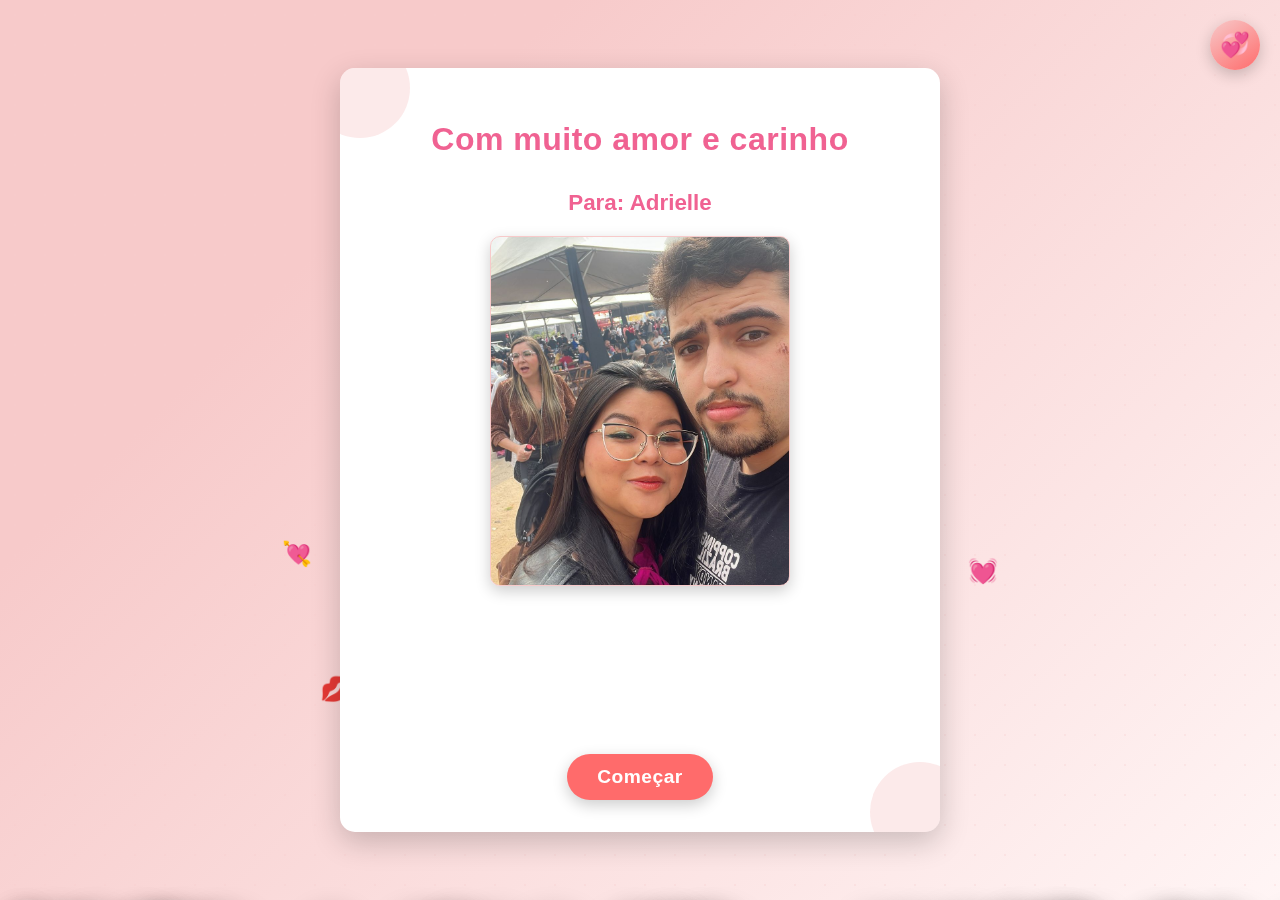
<file: convite/index.html>
<!DOCTYPE html>
<html lang="pt-br" class="light-theme">
<head>
    <meta charset="UTF-8">
    <meta name="viewport" content="width=device-width, initial-scale=1.0">
    <title>Perguntas para Você</title>
    <link rel="stylesheet" href="styles.css">
    <link rel="icon" href="data:image/svg+xml,<svg xmlns=%22http://www.w3.org/2000/svg%22 viewBox=%220 0 100 100%22><text y=%22.9em%22 font-size=%2290%22>❤️</text></svg>">
</head>
<body>
    <!-- Bolhas flutuantes com corações -->
    <div id="bubbles-container"></div>
    
    <!-- Decoração fixa de fundo -->
    <div class="background-decoration"></div>
    
    <!-- Corações escondidos -->
    <div class="hidden-hearts">
        <div class="hidden-heart heart-1">❤️</div>
        <div class="hidden-heart heart-2">💗</div>
        <div class="hidden-heart heart-3">💘</div>
        <div class="hidden-heart heart-4">💝</div>
        <div class="hidden-heart heart-5">💖</div>
        <div class="hidden-heart heart-6">💓</div>
        <div class="hidden-heart heart-7">💕</div>
        <div class="hidden-heart heart-8">💞</div>
        <div class="hidden-heart heart-9">💌</div>
        <div class="hidden-heart heart-10">💟</div>
        <div class="hidden-heart heart-11">💋</div>
        <div class="hidden-heart heart-12">💔</div>
        <div class="hidden-heart heart-13">💗</div>
        <div class="hidden-heart heart-14">💖</div>
        <div class="hidden-heart heart-15">💘</div>
        <!-- Corações adicionais -->
        <div class="hidden-heart heart-16">❣️</div>
        <div class="hidden-heart heart-17">💘</div>
        <div class="hidden-heart heart-18">💝</div>
        <div class="hidden-heart heart-19">💞</div>
        <div class="hidden-heart heart-20">💓</div>
        <div class="hidden-heart heart-21">💗</div>
        <div class="hidden-heart heart-22">💖</div>
        <div class="hidden-heart heart-23">💕</div>
        <div class="hidden-heart heart-24">❤️</div>
        <div class="hidden-heart heart-25">💌</div>
    </div>
    
    <div class="theme-toggle">
        <button id="theme-btn" class="theme-btn" aria-label="Alternar tema">
            <span class="toggle-icon">💞</span>
        </button>
    </div>
    <div class="container">
        <div id="quiz-container">
            <h1 class="title">Com muito amor e carinho</h1>
            <p class="recipient">Para: Adrielle</p>
            <!-- Container para a foto, inicialmente vazio -->
            <div id="quiz-image" class="quiz-image"></div>
            <div id="question-container">
                <h2 id="question"></h2>
                <div id="answer-buttons" class="btn-grid">
                </div>
            </div>
            <div class="controls">
                <button id="prev-btn" class="prev-btn btn hide" aria-label="Anterior">←</button>
                <button id="start-btn" class="start-btn btn">Começar</button>
            </div>
        </div>
        <div id="message-container" class="hide">
            <h1 class="message-title">Eu Te Amo!</h1>
            <p class="message-text">Cada dia ao seu lado é uma nova razão para sorrir. Você é o melhor presente que a vida poderia me dar.</p>
            <div class="heart-container">
                <div class="heart"></div>
                <div class="heart heart-small"></div>
                <div class="heart heart-medium"></div>
            </div>
            <button id="restart-btn" class="restart-btn btn">Recomeçar</button>
        </div>
    </div>
    <script src="script.js"></script>
</body>
</html>
</file>
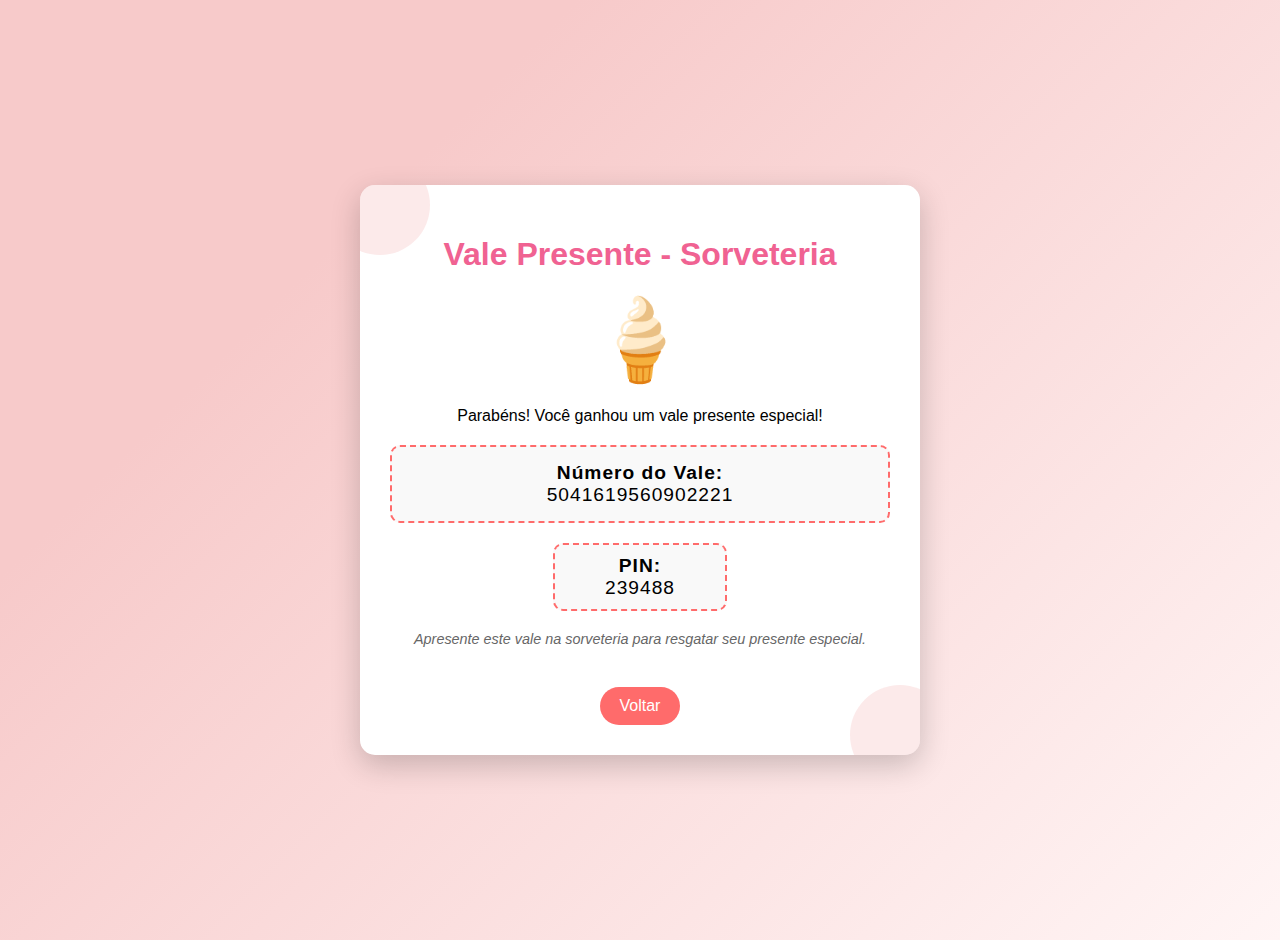
<file: convite/vale-presente.html>
<!DOCTYPE html>
<html lang="pt-BR">
<head>
    <meta charset="UTF-8">
    <meta name="viewport" content="width=device-width, initial-scale=1.0">
    <title>Vale Presente - Sorveteria</title>
    <style>
        :root {
            --primary-color: #ff6b6b;
            --secondary-color: #f7caca;
            --tertiary-color: #f06292;
            --background-color: #fff5f5;
            --text-color: #333;
        }
        
        body {
            font-family: 'Arial', sans-serif;
            background-color: var(--background-color);
            background-image: linear-gradient(315deg, var(--background-color) 0%, var(--secondary-color) 74%);
            display: flex;
            justify-content: center;
            align-items: center;
            min-height: 100vh;
            margin: 0;
            padding: 20px;
        }
        
        .voucher-container {
            background-color: white;
            border-radius: 15px;
            box-shadow: 0 10px 30px rgba(0, 0, 0, 0.2);
            padding: 30px;
            max-width: 500px;
            width: 100%;
            text-align: center;
            position: relative;
            overflow: hidden;
        }
        
        .voucher-container::before,
        .voucher-container::after {
            content: '';
            position: absolute;
            width: 100px;
            height: 100px;
            border-radius: 50%;
            background-color: var(--secondary-color);
            opacity: 0.4;
            z-index: 0;
        }
        
        .voucher-container::before {
            top: -30px;
            left: -30px;
        }
        
        .voucher-container::after {
            bottom: -30px;
            right: -30px;
        }
        
        h1 {
            color: var(--tertiary-color);
            margin-bottom: 20px;
            font-size: 2rem;
            position: relative;
            z-index: 1;
        }
        
        .ice-cream-icon {
            font-size: 5rem;
            margin: 20px 0;
            animation: float 3s ease-in-out infinite;
        }
        
        .voucher-number {
            background-color: #f9f9f9;
            border: 2px dashed var(--primary-color);
            border-radius: 10px;
            padding: 15px;
            margin: 20px 0;
            font-size: 1.2rem;
            letter-spacing: 1px;
            position: relative;
            z-index: 1;
        }
        
        .voucher-pin {
            background-color: #f9f9f9;
            border: 2px dashed var(--primary-color);
            border-radius: 10px;
            padding: 10px;
            margin: 20px auto;
            max-width: 150px;
            font-size: 1.2rem;
            letter-spacing: 1px;
            position: relative;
            z-index: 1;
        }
        
        .note {
            font-style: italic;
            color: #666;
            margin: 20px 0;
            font-size: 0.9rem;
            position: relative;
            z-index: 1;
        }
        
        .back-btn {
            background-color: var(--primary-color);
            color: white;
            border: none;
            border-radius: 25px;
            padding: 10px 20px;
            font-size: 1rem;
            cursor: pointer;
            margin-top: 20px;
            transition: all 0.3s ease;
            position: relative;
            z-index: 1;
        }
        
        .back-btn:hover {
            background-color: var(--tertiary-color);
            transform: translateY(-3px);
            box-shadow: 0 5px 15px rgba(0, 0, 0, 0.2);
        }
        
        @keyframes float {
            0% { transform: translateY(0); }
            50% { transform: translateY(-10px); }
            100% { transform: translateY(0); }
        }
        
        @media (max-width: 500px) {
            .voucher-container {
                padding: 20px;
            }
            
            h1 {
                font-size: 1.7rem;
            }
            
            .voucher-number, .voucher-pin {
                font-size: 1rem;
                padding: 10px;
            }
        }
    </style>
</head>
<body>
    <div class="voucher-container">
        <h1>Vale Presente - Sorveteria</h1>
        <div class="ice-cream-icon">🍦</div>
        <p>Parabéns! Você ganhou um vale presente especial!</p>
        
        <div class="voucher-number">
            <strong>Número do Vale:</strong><br>
            5041619560902221
        </div>
        
        <div class="voucher-pin">
            <strong>PIN:</strong><br>
            239488
        </div>
        
        <p class="note">Apresente este vale na sorveteria para resgatar seu presente especial.</p>
        
        <button class="back-btn" onclick="history.back()">Voltar</button>
    </div>
</body>
</html>
</file>
<file: convite/styles.css>
*, *::before, *::after {
    box-sizing: border-box;
    font-family: 'Arial', sans-serif;
}

:root {
    --primary-color: #ff6b6b;
    --secondary-color: #f7caca;
    --tertiary-color: #f06292;
    --background-color: #fff5f5;
    --text-color: #333;
    --correct-color: #4caf50;

    /* Cores para o tema roxo escuro */
    --dark-primary: #9c27b0;
    --dark-secondary: #673ab7;
    --dark-tertiary: #7b1fa2;
    --dark-background: #300a40;
    --dark-surface: #3f1155;
    --dark-text: #ffffff;
}

html {
    transition: all 0.5s ease;
}

html.light-theme {
    --theme-primary: var(--primary-color);
    --theme-secondary: var(--secondary-color);
    --theme-tertiary: var(--tertiary-color);
    --theme-background: var(--background-color);
    --theme-text: var(--text-color);
    --theme-surface: white;
}

html.dark-theme {
    --theme-primary: var(--dark-primary);
    --theme-secondary: var(--dark-secondary);
    --theme-tertiary: var(--dark-tertiary);
    --theme-background: var(--dark-background);
    --theme-text: var(--dark-text);
    --theme-surface: var(--dark-surface);
}

body {
    padding: 0;
    margin: 0;
    display: flex;
    justify-content: center;
    align-items: center;
    width: 100vw;
    height: 100vh;
    background-color: var(--theme-background, var(--background-color));
    background-image: linear-gradient(315deg, var(--theme-background, var(--background-color)) 0%, var(--theme-secondary, var(--secondary-color)) 74%);
    transition: all 0.5s ease;
}

.container {
    width: 90%;
    max-width: 600px;
    background-color: var(--theme-surface, white);
    border-radius: 15px;
    padding: 2rem;
    box-shadow: 0 10px 30px rgba(0, 0, 0, 0.2);
    position: relative;
    overflow: hidden;
    transition: all 0.5s ease;
    z-index: 10;
}

.container::before,
.container::after {
    content: '';
    position: absolute;
    width: 100px;
    height: 100px;
    border-radius: 50%;
    background-color: var(--theme-secondary, var(--secondary-color));
    opacity: 0.4;
    z-index: -1;
    transition: all 0.5s ease;
}

.container::before {
    top: -30px;
    left: -30px;
}

.container::after {
    bottom: -30px;
    right: -30px;
}

.title, .message-title, .message-text, #question, .btn, .prev-btn, .next-btn, .theme-btn, .bubble-heart, .hidden-heart, .toggle-icon {
    text-shadow: none;
}

.title {
    color: var(--theme-tertiary, var(--tertiary-color));
    text-align: center;
    margin-bottom: 2rem;
    font-size: 2rem;
    transition: color 0.5s ease;
}

.dark-theme .title {
    color: #ffffff;
}

.btn-grid {
    display: grid;
    grid-template-columns: 1fr;
    gap: 10px;
    margin: 20px 0;
    width: 100%;
    position: relative;
}

.btn {
    background-color: var(--theme-primary, var(--primary-color));
    border: none;
    border-radius: 25px;
    padding: 12px 20px;
    color: white;
    font-size: 1rem;
    cursor: pointer;
    outline: none;
    transition: all 0.3s ease;
    box-shadow: 0 5px 15px rgba(0, 0, 0, 0.2);
    position: relative;
    overflow: hidden;
    z-index: 1;
    transform: translateY(0);
}

.btn::before {
    content: "";
    position: absolute;
    top: 0;
    left: -100%;
    width: 100%;
    height: 100%;
    background: linear-gradient(90deg, transparent, rgba(255, 255, 255, 0.2), transparent);
    transition: 0.5s;
    z-index: -1;
}

.btn:hover::before {
    left: 100%;
    animation: shine 1.5s;
}

@keyframes shine {
    0% {
        left: -100%;
    }
    100% {
        left: 100%;
    }
}

.btn:hover:not([disabled]) {
    background-color: var(--theme-tertiary, var(--tertiary-color));
    transform: translateY(-3px);
    box-shadow: 0 7px 20px rgba(0, 0, 0, 0.3);
}

.btn:active:not([disabled]) {
    transform: translateY(2px);
    box-shadow: 0 2px 5px rgba(0, 0, 0, 0.2);
}

.btn.correct {
    background-color: var(--correct-color);
}

.btn.wrong {
    background-color: #f44336;
}

.btn:disabled {
    opacity: 0.7;
    cursor: default;
}

.start-btn, .restart-btn {
    font-size: 1.2rem;
    font-weight: bold;
    padding: 12px 30px;
    margin-top: 1rem;
    margin-inline: 5px;
}

.controls {
    display: flex;
    justify-content: center;
    align-items: center;
    margin-top: 1rem;
    gap: 10px;
}

/* Estilos para posicionar o botão de voltar alinhado com as respostas */
.prev-btn {
    position: absolute;
    left: 15px;
    top: 50px;
    font-size: 1.8rem;
    padding: 5px;
    border-radius: 50%;
    width: 40px;
    height: 40px;
    display: flex;
    justify-content: center;
    align-items: center;
    line-height: 1;
    box-shadow: 0 5px 15px rgba(0, 0, 0, 0.2);
    z-index: 5;
    background-color: var(--theme-primary, var(--primary-color));
}

/* Ajuste para o container de perguntas ter posição relativa */
#question-container {
    position: relative;
    padding: 1rem;
    width: 100%;
    display: flex;
    flex-direction: column;
    align-items: center;
}

.hide {
    display: none;
}

#question {
    color: var(--theme-text, var(--text-color));
    text-align: center;
    margin-bottom: 1.5rem;
    font-size: 1.5rem;
    transition: color 0.5s ease;
}

.message-title {
    color: var(--theme-tertiary, var(--tertiary-color));
    text-align: center;
    font-size: 2.2rem;
    margin-bottom: 1rem;
    animation: pulse 1.5s infinite;
    transition: color 0.5s ease;
}

.message-text {
    color: var(--theme-text, var(--text-color));
    text-align: center;
    font-size: 1.2rem;
    line-height: 1.6;
    margin-bottom: 2rem;
    transition: color 0.5s ease;
}

.heart {
    position: relative;
    width: 100px;
    height: 90px;
    margin: 2rem auto;
}

.heart:before,
.heart:after {
    position: absolute;
    content: "";
    left: 50px;
    top: 0;
    width: 50px;
    height: 80px;
    background: var(--theme-primary, var(--primary-color));
    border-radius: 50px 50px 0 0;
    transform: rotate(-45deg);
    transform-origin: 0 100%;
    animation: beat 1.5s infinite alternate;
    transition: background 0.5s ease;
}

.heart:after {
    left: 0;
    transform: rotate(45deg);
    transform-origin: 100% 100%;
}

/* Botão de alternar tema */
.theme-toggle {
    position: fixed;
    top: 20px;
    right: 20px;
    z-index: 999;
}

.theme-btn {
    width: 50px;
    height: 50px;
    border-radius: 50%;
    background: linear-gradient(145deg, var(--theme-secondary, var(--secondary-color)), var(--theme-primary, var(--primary-color)));
    border: none;
    cursor: pointer;
    display: flex;
    justify-content: center;
    align-items: center;
    box-shadow: 0 5px 15px rgba(0, 0, 0, 0.2);
    transition: all 0.3s ease;
    animation: float 3s ease-in-out infinite;
}

.theme-btn:hover {
    transform: scale(1.1);
}

.theme-btn.clicked {
    animation: pulse-click 0.3s ease;
}

@keyframes pulse-click {
    0% { transform: scale(1); }
    50% { transform: scale(0.9); }
    100% { transform: scale(1); }
}

.toggle-icon {
    font-size: 1.5rem;
    transition: transform 0.5s ease;
}

.dark-theme .toggle-icon {
    transform: rotate(360deg);
}

@keyframes float {
    0% {
        transform: translateY(0);
    }
    50% {
        transform: translateY(-10px);
    }
    100% {
        transform: translateY(0);
    }
}

@keyframes beat {
    0% { transform: rotate(-45deg) scale(0.8); }
    100% { transform: rotate(-45deg) scale(1.1); }
}

@keyframes pulse {
    0% { transform: scale(1); }
    50% { transform: scale(1.05); }
    100% { transform: scale(1); }
}

@media (max-width: 500px) {
    .container {
        width: 95%;
        padding: 1.5rem;
    }
    
    .title {
        font-size: 1.7rem;
    }
    
    #question {
        font-size: 1.3rem;
    }
    
    .message-title {
        font-size: 1.8rem;
    }
    
    .message-text {
        font-size: 1rem;
    }

    .theme-btn {
        width: 40px;
        height: 40px;
    }

    .toggle-icon {
        font-size: 1.2rem;
    }
}

/* Estilos para as bolhas com corações */
#bubbles-container {
    position: fixed;
    top: 0;
    left: 0;
    width: 100%;
    height: 100%;
    pointer-events: none;
    z-index: 1;
    overflow: hidden;
}

.bubble {
    position: absolute;
    border-radius: 50%;
    background: rgba(255, 255, 255, 0.25);
    backdrop-filter: blur(5px);
    -webkit-backdrop-filter: blur(5px);
    box-shadow: 0 8px 25px rgba(0, 0, 0, 0.15);
    display: flex;
    justify-content: center;
    align-items: center;
    animation: float-up 15s linear forwards;
    cursor: pointer;
    pointer-events: auto;
    border: 1px solid rgba(255, 255, 255, 0.3);
}

.bubble::before {
    content: '';
    position: absolute;
    top: 10%;
    right: 20%;
    width: 15%;
    height: 15%;
    background: rgba(255, 255, 255, 0.7);
    border-radius: 50%;
}

.bubble::after {
    content: '';
    position: absolute;
    top: 20%;
    right: 30%;
    width: 8%;
    height: 8%;
    background: rgba(255, 255, 255, 0.7);
    border-radius: 50%;
}

.bubble-heart {
    font-size: 1.2em;
    animation: pulse-heart 2s infinite alternate;
    filter: drop-shadow(0 0 5px rgba(255, 255, 255, 0.7));
}

@keyframes float-up {
    0% {
        transform: translateY(110vh) translateX(0);
    }
    100% {
        transform: translateY(-20vh) translateX(var(--rand-x));
    }
}

@keyframes pulse-heart {
    0% {
        transform: scale(0.8);
    }
    100% {
        transform: scale(1.2);
    }
}

@keyframes pop {
    0% {
        transform: scale(1);
        opacity: 1;
    }
    50% {
        transform: scale(1.4);
        opacity: 0.7;
    }
    100% {
        transform: scale(0);
        opacity: 0;
    }
}

/* Corações escondidos */
.hidden-hearts {
    position: fixed;
    pointer-events: none;
    z-index: 2;
    width: 100%;
    height: 100%;
}

.hidden-heart {
    position: absolute;
    font-size: 1.5rem;
    opacity: 0;
    transform: scale(0);
    transition: all 0.3s ease;
    cursor: pointer;
    pointer-events: auto;
}

.hidden-heart:hover {
    animation: shake 0.5s infinite;
}

.hidden-heart.visible {
    opacity: 1;
    transform: scale(1);
}

.heart-1 {
    top: 15%;
    left: 8%;
}

.heart-2 {
    top: 70%;
    left: 12%;
}

.heart-3 {
    top: 30%;
    right: 10%;
}

.heart-4 {
    top: 60%;
    right: 15%;
}

.heart-5 {
    top: 80%;
    left: 50%;
}

@keyframes shake {
    0% { transform: rotate(0deg); }
    25% { transform: rotate(10deg); }
    50% { transform: rotate(0deg); }
    75% { transform: rotate(-10deg); }
    100% { transform: rotate(0deg); }
}

.pop-effect {
    position: absolute;
    display: flex;
    justify-content: center;
    align-items: center;
    pointer-events: none;
    z-index: 3;
    animation: pop 0.5s forwards;
}

/* Corações escondidos adicionais */
.heart-6 {
    top: 25%;
    right: 25%;
}

.heart-7 {
    top: 45%;
    left: 5%;
}

.heart-8 {
    top: 10%;
    left: 45%;
}

.heart-9 {
    top: 85%;
    right: 25%;
}

.heart-10 {
    top: 5%;
    right: 5%;
}

.heart-11 {
    top: 75%;
    left: 25%;
}

.heart-12 {
    bottom: 15%;
    right: 7%;
}

.heart-13 {
    bottom: 25%;
    left: 35%;
}

.heart-14 {
    top: 40%;
    right: 40%;
}

.heart-15 {
    top: 60%;
    left: 22%;
}

/* Posições para os novos corações escondidos */
.heart-16 {
    top: 18%;
    left: 30%;
}

.heart-17 {
    top: 55%;
    right: 45%;
}

.heart-18 {
    bottom: 15%;
    left: 42%;
}

.heart-19 {
    top: 35%;
    left: 65%;
}

.heart-20 {
    bottom: 35%;
    right: 22%;
}

.heart-21 {
    top: 70%;
    right: 35%;
}

.heart-22 {
    top: 20%;
    right: 18%;
}

.heart-23 {
    bottom: 25%;
    left: 18%;
}

.heart-24 {
    top: 50%;
    right: 28%;
}

.heart-25 {
    bottom: 45%;
    left: 28%;
}

/* Decoração de fundo */
.background-decoration {
    position: fixed;
    top: 0;
    left: 0;
    width: 100%;
    height: 100%;
    z-index: -1;
    pointer-events: none;
    background-image: radial-gradient(var(--theme-secondary, var(--secondary-color)) 1px, transparent 1px);
    background-size: 30px 30px;
    opacity: 0.3;
}

/* Container de coração para a mensagem final */
.heart-container {
    position: relative;
    width: 150px;
    height: 150px;
    margin: 2rem auto;
}

.heart {
    position: absolute;
    left: 50%;
    top: 50%;
    transform: translate(-50%, -50%);
    width: 100px;
    height: 90px;
}

.heart-small {
    width: 50px;
    height: 45px;
    top: 20%;
    left: 25%;
    animation-delay: 0.3s;
}

.heart-medium {
    width: 70px;
    height: 65px;
    top: 30%;
    left: 75%;
    animation-delay: 0.6s;
}

.heart::before,
.heart::after,
.heart-small::before,
.heart-small::after,
.heart-medium::before,
.heart-medium::after {
    position: absolute;
    content: "";
    left: 50px;
    top: 0;
    width: 50px;
    height: 80px;
    background: var(--theme-primary, var(--primary-color));
    border-radius: 50px 50px 0 0;
    transform: rotate(-45deg);
    transform-origin: 0 100%;
    animation: beat 1.5s infinite alternate;
    transition: background 0.5s ease;
}

.heart-small::before,
.heart-small::after {
    left: 25px;
    width: 25px;
    height: 40px;
}

.heart-medium::before,
.heart-medium::after {
    left: 35px;
    width: 35px;
    height: 55px;
}

.heart::after,
.heart-small::after,
.heart-medium::after {
    left: 0;
    transform: rotate(45deg);
    transform-origin: 100% 100%;
}

/* Efeito de clique para todos os botões */
.btn-click-effect {
    animation: button-click 0.3s ease;
    transform: scale(0.9) !important;
    box-shadow: 0 2px 5px rgba(0, 0, 0, 0.5) inset !important;
}

@keyframes button-click {
    0% { transform: scale(1); }
    50% { transform: scale(0.92); }
    100% { transform: scale(1); }
}

.disabled-btn {
    opacity: 0.3;
    cursor: not-allowed;
}

.disabled-btn:hover {
    transform: none !important;
    background-color: var(--theme-primary, var(--primary-color)) !important;
    box-shadow: 0 5px 15px rgba(0, 0, 0, 0.2) !important;
}

/* Contorno para textos - mais nítido */
.title, .btn, .prev-btn, .next-btn, .message-title, .theme-btn, .restart-btn, .start-btn {
    text-shadow: none;
    /* Melhorando a legibilidade */
    letter-spacing: 0.5px;
}

/* Textos pretos no tema claro não recebem contorno */
.light-theme #question,
.light-theme .message-text {
    text-shadow: none;
}

/* Textos no tema escuro - todos recebem contorno */
.dark-theme #question,
.dark-theme .message-text {
    text-shadow: none;
    /* Melhorando a legibilidade */
    letter-spacing: 0.5px;
}

/* Contorno fino para emojis */
.bubble-heart, .hidden-heart, .toggle-icon {
    text-shadow: none;
}

/* Estilo específico para o botão de casa na tela final */
.home-btn {
    border-radius: 50% !important;
    padding: 0 !important;
    display: flex !important;
    justify-content: center !important;
    align-items: center !important;
    margin: 20px auto !important;
    line-height: 1 !important;
    font-size: 22px !important;
    overflow: visible !important;
}

/* Estilo para o container da imagem */
.quiz-image {
    width: 100%;
    max-width: 300px;
    height: 350px;
    margin: 20px auto;
    border-radius: 10px;
    overflow: hidden;
    background-size: cover;
    background-position: center;
    background-color: rgba(255, 255, 255, 0.8);
    border: 1px solid var(--theme-secondary, var(--secondary-color));
    box-shadow: 0 5px 15px rgba(0, 0, 0, 0.2);
    transition: all 0.5s ease;
    display: flex;
    justify-content: center;
    align-items: center;
}

/* Estilo para o subtítulo */
.subtitle {
    color: var(--theme-tertiary, var(--tertiary-color));
    text-align: center;
    font-size: 1.4rem;
    font-style: italic;
    margin-top: 1rem;
    margin-bottom: 1rem;
    transition: color 0.5s ease;
}

.dark-theme .subtitle {
    color: #ffffff;
}

/* Estilo para o campo destinatário */
.recipient {
    color: var(--theme-tertiary, var(--tertiary-color));
    text-align: center;
    font-size: 1.4rem;
    font-weight: bold;
    margin-bottom: 0.5rem;
    transition: color 0.5s ease;
}

.dark-theme .recipient {
    color: #ffffff;
}

/* Desativando efeitos de hover para o botão de casa */
.home-btn:hover {
    background-color: var(--theme-primary) !important;
    transform: none !important;
    box-shadow: none !important;
    filter: none !important;
    opacity: 1 !important;
    border: none !important;
    outline: none !important;
}

/* Evitando qualquer transformação ou efeito visual no hover */
.home-btn, .home-btn:hover, .home-btn:active, .home-btn:focus {
    transform: none !important;
    transition: none !important;
    animation: none !important;
    box-shadow: none !important;
}

/* Removendo completamente qualquer efeito visual do botão casa */
.home-btn::before {
    display: none !important;
    content: none !important;
    background: none !important;
    animation: none !important;
}

/* Animação específica para o botão de casa */
@keyframes casa-pulse {
    0% { transform: scale(1); }
    50% { transform: scale(1.1); }
    100% { transform: scale(1); }
}

.home-btn {
    animation: casa-pulse 2s infinite ease-in-out !important;
    background-color: var(--theme-primary) !important;
    border: none !important;
    outline: none !important;
    box-shadow: none !important;
}

/* Estilo para o container da imagem */
.quiz-image {
    width: 100%;
    max-width: 300px;
    height: 350px;
    margin: 20px auto;
    border-radius: 10px;
    overflow: hidden;
    background-size: cover;
    background-position: center;
    background-color: rgba(255, 255, 255, 0.8);
    border: 1px solid var(--theme-secondary, var(--secondary-color));
    box-shadow: 0 5px 15px rgba(0, 0, 0, 0.2);
    transition: all 0.5s ease;
    display: flex;
    justify-content: center;
    align-items: center;
}

/* Estilo para o subtítulo */
.subtitle {
    color: var(--theme-tertiary, var(--tertiary-color));
    text-align: center;
    font-size: 1.4rem;
    font-style: italic;
    margin-top: 1rem;
    margin-bottom: 1rem;
    transition: color 0.5s ease;
}

.dark-theme .subtitle {
    color: #ffffff;
}

/* Estilo para o campo destinatário */
.recipient {
    color: var(--theme-tertiary, var(--tertiary-color));
    text-align: center;
    font-size: 1.4rem;
    font-weight: bold;
    margin-bottom: 0.5rem;
    transition: color 0.5s ease;
}

.dark-theme .recipient {
    color: #ffffff;
}

/* Desativando efeitos de hover para o botão de casa */
.home-btn:hover {
    background-color: var(--theme-primary) !important;
    transform: none !important;
    box-shadow: none !important;
    filter: none !important;
    opacity: 1 !important;
    border: none !important;
    outline: none !important;
}

/* Evitando qualquer transformação ou efeito visual no hover */
.home-btn, .home-btn:hover, .home-btn:active, .home-btn:focus {
    transform: none !important;
    transition: none !important;
    animation: none !important;
    box-shadow: none !important;
}

/* Removendo completamente qualquer efeito visual do botão casa */
.home-btn::before {
    display: none !important;
    content: none !important;
    background: none !important;
    animation: none !important;
}

.home-btn {
    animation: none !important;
    transition: none !important;
    transform: none !important;
    background-color: var(--theme-primary) !important;
    cursor: pointer !important;
}
</file>
